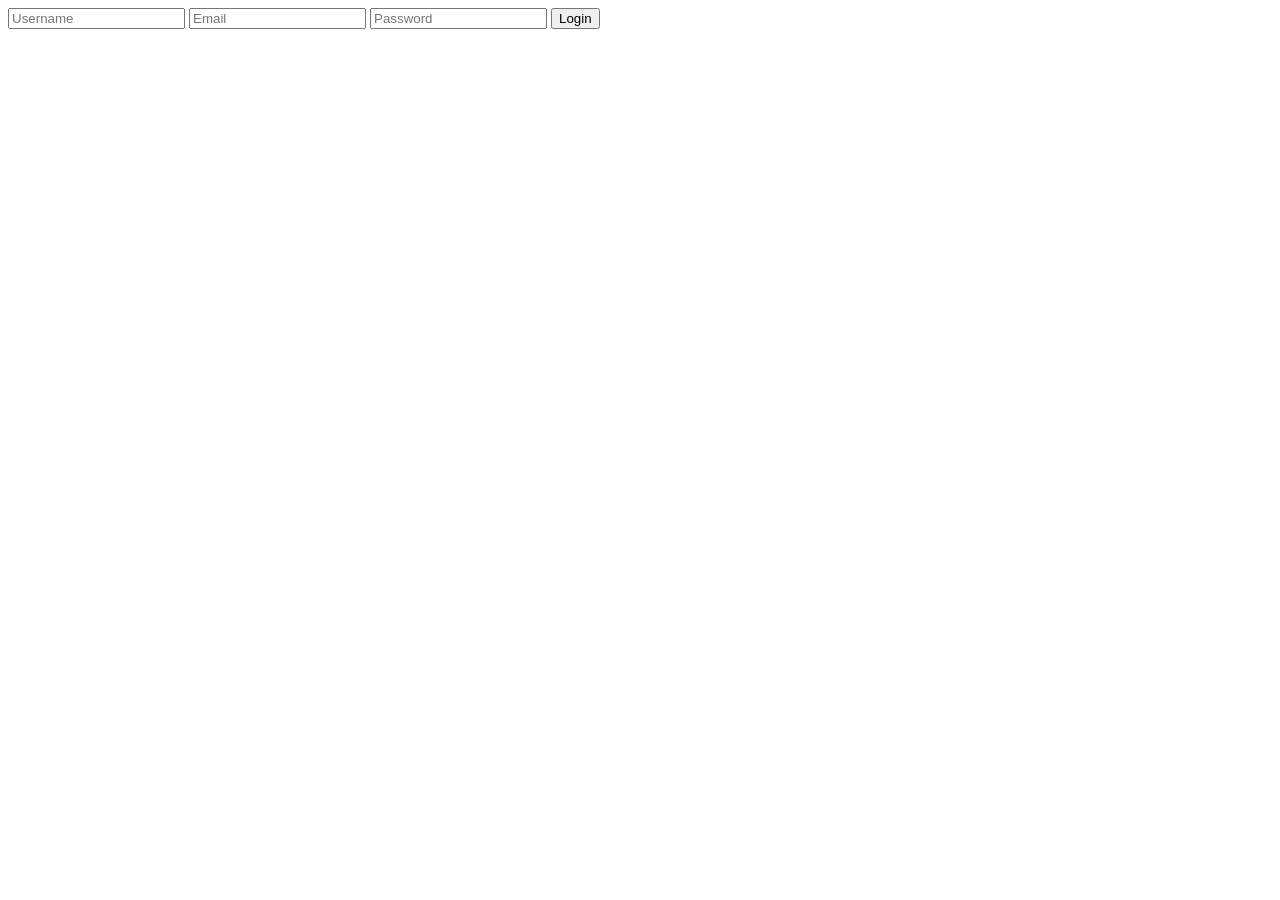
<file: index.html>
<!DOCTYPE html>
<html lang="en">
<head>
    <meta charset="UTF-8">
    <meta name="viewport" content="width=device-width, initial-scale=1.0">
    <title>Login Page</title>
</head>
<body>
    <!--
        PHPZADA
        <?php
        //Im handling the possible errors that come after the user submitted the form
        try {
            if($_GET["sign"] == "empty-inputs") {
                echo "Fill the inputs!";
            } else if($_GET["sign"] == "empty-user") {
                echo "empty username!";
            } else if($_GET["sign"] == "empty-email") {
                echo "empty email!";
            } else if($_GET["sign"] == "empty-password") {
                echo "empty password!";
            } else if($_GET["sign"] == "user-not-found") {
                echo "user not found!";
            }
        } catch(Exception $e) {
            echo $e->getMessage();
        }
        ?>
    -->

    <form action="./assets/includes/login-admin.php" method="POST">
        <input type="text" name="user" placeholder="Username">
        <input type="text" name="email" placeholder="Email">
        <input type="password" name="password" placeholder="Password">

        <button type="submit">Login</button>
    </form>
</body>
</html>
</file>
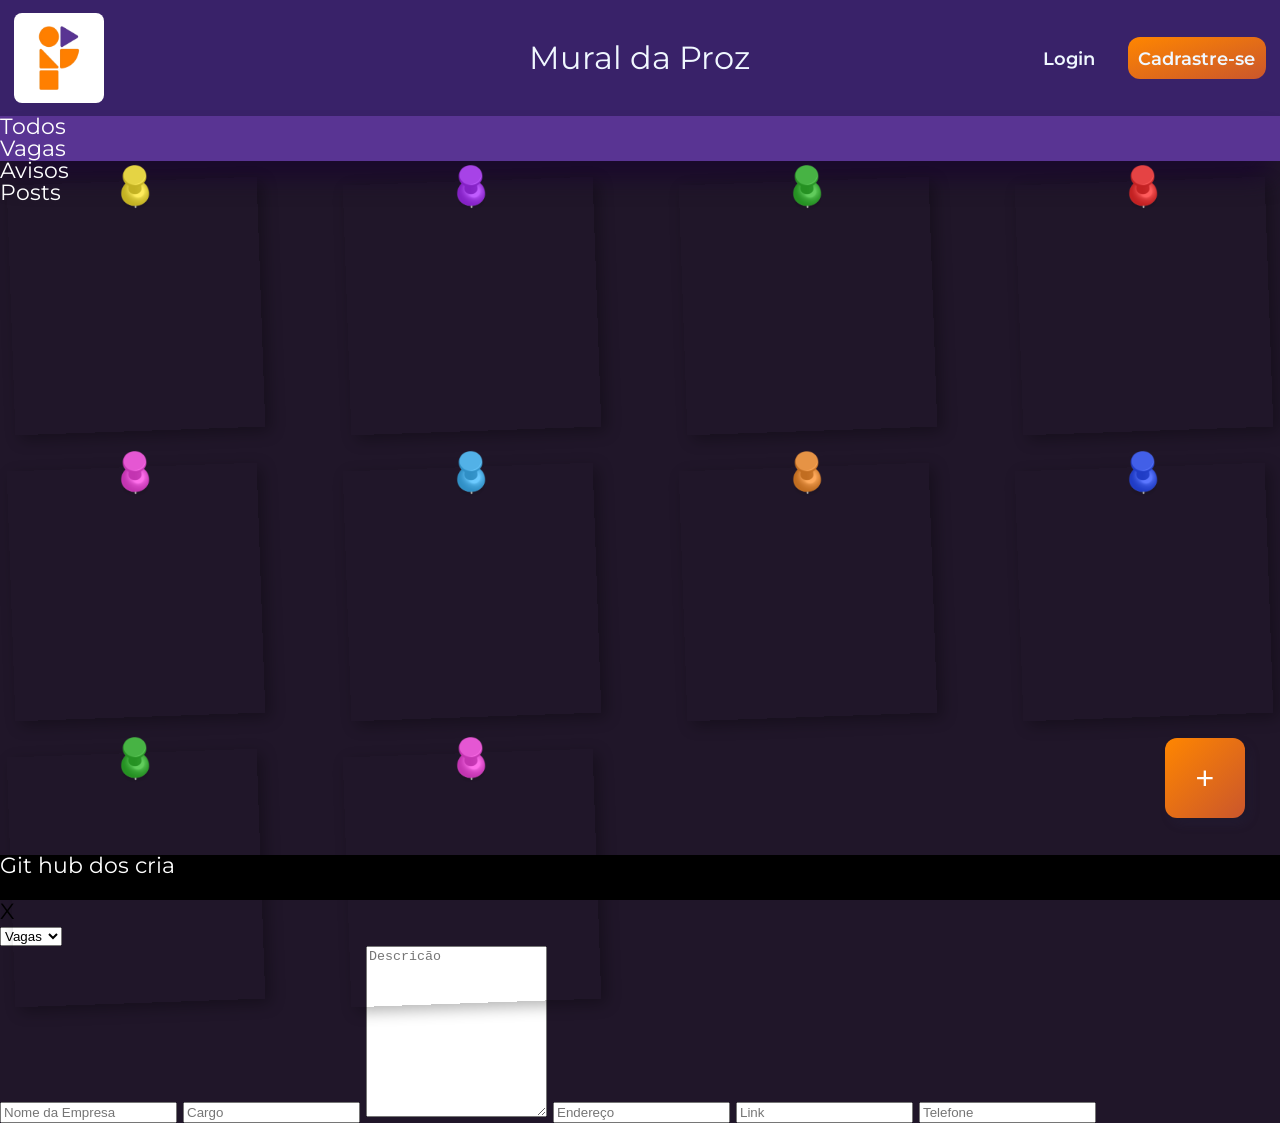
<file: pages/mural.html>
<!DOCTYPE html>
<html lang="pt-br">
<head>
    <meta charset="UTF-8">
    <meta name="viewport" content="width=device-width, initial-scale=1.0">
    <title>Mural Proz</title>
    <link rel="stylesheet" href="../assets/style/reset.css">                                   
    <link href='https://fonts.googleapis.com/css?family=Montserrat' rel='stylesheet'>
    <link rel="stylesheet" href="../assets/style/header.css">
    <link rel="stylesheet" href="../assets/style/main.css">
    <link rel="stylesheet" href="../assets/style/footer.css">

    <script src="../assets/src/script.js" defer></script>
    <script src="../assets/src/add-data.js" defer></script>
</head>

<body>
    <header class="header__content">
        <div class="header__top">
            <div class="header__logo">
                <div class="img-background">
                    <img class="header__img" src="../assets/images/placeholderLogo.png" alt="">
                </div>
            </div>

            <div class="header__h1">
                <h1>Mural da Proz</h1>
            </div>

            <div class="header__user">
                <div class="a-button login">
                    <a class="" href=""> Login </a>
                </div>

                <div class="a-button subscribe">
                    <a href=""> Cadrastre-se</a>
                </div>
            </div>
        </div>

        <nav class="header__nav">
            <div class="nav__content">
                <ul class="nav__list-sections">
                    <li>Todos</li>
                    <li>Vagas</li>
                    <li>Avisos</li>
                    <li>Posts</li>
                </ul>
            </div>
        </nav>
    </header>

    <main class="main__content">
        <div class="board-posts">
            <div class="post p1">
                <div class="pin">
                    <img src="../assets/images/pin_yellow.png" alt="">
                </div>
            </div>

            <div class="post p2">
                <div class="pin">
                    <img src="../assets/images/pin_purple.png" alt="">
                </div>
            </div>

            <div class="post p3">
                <div class="pin">
                    <img src="../assets/images/pin_green.png" alt="">
                </div>
            </div>

            <div class="post p4">
                <div class="pin">
                    <img src="../assets/images/pin_red.png" alt="">
                </div>
            </div>

            <div class="post p5">
                <div class="pin">
                    <img src="../assets/images/pin_pink.png" alt="">
                </div>
            </div>

            <div class="post p3">
                <div class="pin">
                    <img src="../assets/images/pin_blue.png" alt="">
                </div>
            </div>

            <div class="post p2">
                <div class="pin">
                    <img src="../assets/images/pin_orange.png" alt="">
                </div>
            </div>

            <div class="post p1">
                <div class="pin">
                    <img src="../assets/images/pin_darkblue.png" alt="">
                </div>
            </div>

            <div class="post p4">
                <div class="pin">
                    <img src="../assets/images/pin_green.png" alt="">
                </div>
            </div>

            <div class="post p2">
                <div class="pin">
                    <img src="../assets/images/pin_pink.png" alt="">
                </div>
            </div>

            <div onclick="openWindow()" class="main__buttom" id="mainButton">
                <button class="buttom-add-post">+</button>
            </div>
        </div>
    </main>

    <div class="window__content hidden" id="windowContent">
        <div class="create-post" id="createPost">
            <div class="exit" id="exit">
                X
            </div>

            <div>
                <select name="select-option" id="select-option" class="select-option">
                    <option value="vancacies">Vagas</option>
                    <option value="mural_warnings">Avisos</option>
                    <option value="posts">Posts</option>
                </select>
             </div>

            <div id="inside-post-content" class="post-content">
                <input type="text" class="enterprise-name" id="enterprise-name" placeholder="Nome da Empresa">

                <input type="text" class="job" id="job" placeholder="Cargo">

                <textarea cols="0" rows="11" maxlength="704" type="text" class="vacancy-description" id="vacancy-description" placeholder="Descricão"></textarea> 

                <input type="text" class="vacancy-address" id="vacancy-address" placeholder="Endereço">

                <input type="text" class="vacancy-link" id="vacancy-link" placeholder="Link">

                <input type="text" class="vacancy-phone-number" id="vacancy-phone-number" placeholder="Telefone">
            </div>
        </div>
    </div>

    <footer class="footer__content">
        <div class="footer__credits">
            <div class="credits-github">
                <h1>Git hub dos cria</h1>
            </div>
        </div>
    </footer>
</body>
</html>
</file>
<file: assets/style/header.css>
body{
    font-family: 'Montserrat', sans-serif ;font-size: 22px;
}

.header__content{
    background-color: #392269;
    display: flex;
    flex-direction: column;
    width: 100vw;
}


.header__top{
    display: flex;
    flex-direction: row;
    justify-content: space-around;
    gap: 18%;
    align-items: center;
}

.header__logo{
    width: 20vw;
}

.img-background{
    background-color: #fff;
    height: 10vh;
    width: 10vh;
    border-radius: 8px;
    margin: 1vw 0px;
}

.header__img{
    height: 10vh;
    width: 10vh;
    padding: 0px;
    pointer-events: none;
}

.header__h1{
    display: flex;
    color: aliceblue;
    align-items: center;
    font-size: xx-large;
    text-wrap: nowrap;
    pointer-events: none;
}

.header__user{
    align-items: center;
    display: flex;
    flex-direction: row;
    width: 20vw;
    text-wrap: nowrap;
    align-items: baseline;
}

.header__user .a-button{
    width: 20vw;
    text-align: center;
    margin-left: 5%;
}

.header__user .a-button a{
    color: aliceblue;
    text-decoration: none;
    font-weight: 600;
    font-size: large;
}

.header__user .a-button:hover{
    transform: scale(1.1);
}

.header__user .subscribe{
    background-image: linear-gradient(to right bottom, #ff8600, #ca562c);
    padding: 4%;
    border-radius: 12px;
    transition: 0.2s;
}

.header__user .subscribe:hover{
    transform: scale(1.1);
    background-image: linear-gradient(to right bottom, #ff9d00, #ca562c);
}

.header__nav{
    background-color: #593493;
    width: 100vw;
    height: 5vh;
    flex-wrap: nowrap;
    align-self: flex-end;
    color: #fff;
    box-shadow: rgb(22, 2, 46) 0px 20px 30px -10px;
}

.nav__content{
    height: 10vh;
}

.nav__list-sections form{
    display: flex;
    flex-direction: row;
    align-items: center;
    justify-content: space-around;
    height: 5vh;
}

.nav__list-sections .filter{
    cursor: pointer;
    border: none;
    height: 4vh;
    width: 15vw;
    font-size: large;
    color: #fff;
    transition: 0.2s;
    background-color: transparent;
}

.nav__list-sections .filter:hover{
    transform: scale(1.2);
}
</file>
<file: assets/style/main.css>
body{
    background-color: #201629;
    height: 100vh;
    overflow-x: hidden;

}

.main__content{
    display: flex;
    flex-direction: column;
    margin-top: 20px;
    height: 80vh;
    position: relative;
}

.main__content .board-posts{
    width: 100%;
    place-items: center;
    gap: 5%;
    height: 80vh;
    display: grid;
    grid-template-columns: 1fr 1fr 1fr 1fr;
}

.board-posts .post{
    border-left: 25px solid transparent;
    width: 250px;
    height:  250px;
    box-shadow: 5px 5px 15px rgba(0, 0, 0, 0.3);
    transform: rotate(-2deg);
    border: 0px solid ;
    cursor: pointer;
    transition: 0.2s;
} 

.board-posts .post:hover{
    transform: scale(1.05);
}

.post .pin img{
    width: 12%;
    position: absolute;
    bottom: 88%;
    left: 45%;
    pointer-events: none;
}

.main__content .main__buttom {
    width: 80px;
    height: 80px;
    position: fixed;
    top: 82vh;
    left: 91vw;
}

.main__buttom .buttom-add-post{
    border: none;
    border-radius: 12px;
    width: 100%;
    height: 100%;
    color: #fff;
    background-image: linear-gradient(to right bottom, #ff8600, #ca562c);
    box-shadow: rgba(50, 50, 93, 0.25) 5px 6px 12px -2px, rgba(0, 0, 0, 0.3) 5px 3px 7px -3px;
    font-size: xx-large;
    cursor: pointer;
    transition: 0.2s;
}

.main__buttom .buttom-add-post:hover{
    transform: scale(1.1);
    background-image: linear-gradient(to right bottom, #ff9d00, #ca562c);
}

.main__content .main__buttom-github {
    width: 80px;
    height: 80px;
    position: fixed;
    top: 68vh;
    left: 91vw;
}

.main__content .main__buttom-github img{
    width: 60px;
    height: 60px;

}

.main__buttom-github .buttom-github{
    border: none;
    border-radius: 12px;
    width: 100%;
    height: 100%;
    display: flex;
    align-items: center;
    justify-content: center;
    background-image: linear-gradient(to right bottom, #0c064a, #000000);
    box-shadow: rgba(50, 50, 93, 0.25) 5px 6px 12px -2px, rgba(0, 0, 0, 0.3) 5px 3px 7px -3px;
    cursor: pointer;
    transition: 0.2s;
}

.main__buttom-github .buttom-github:hover{
    transform: scale(1.1);
    background-image: linear-gradient(to right bottom, #04015e, #040122);
}


.main__buttom.hidden{
    display: none;
}

.main__buttom-github.hidden{
    display: none;
}
</file>
<file: assets/style/footer.css>
.footer__content{
    position: fixed;
    background-color: #000;
    width: 100vw;
    height: 5vh;
    top: 95%;
}

.credits-github{
    color: #fff;
}
</file>
